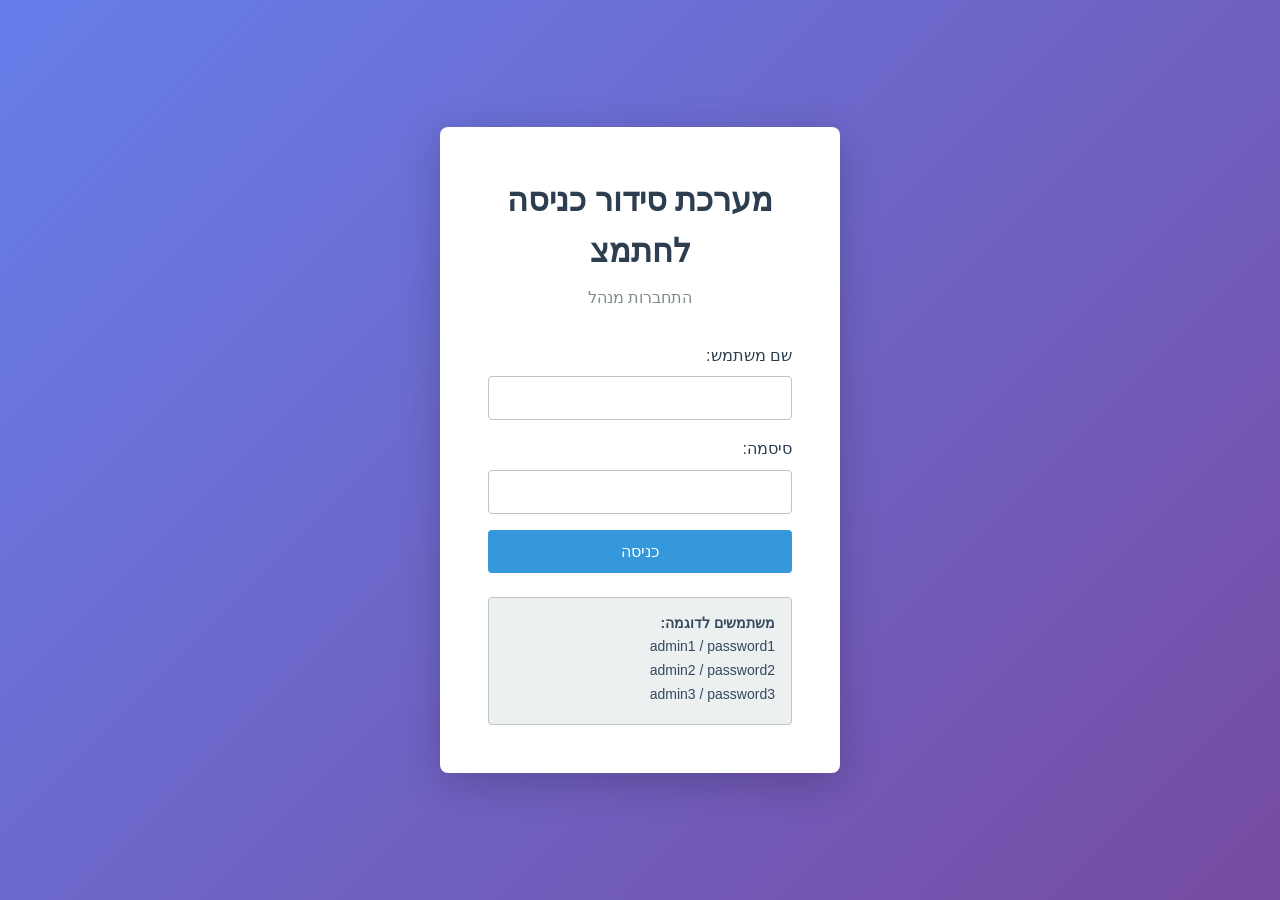
<file: index.html>
<!DOCTYPE html>
<html lang="he" dir="rtl">
<head>
    <meta charset="UTF-8">
    <meta name="viewport" content="width=device-width, initial-scale=1.0">
    <title>מערכת סידור כניסה לחתמצ</title>
    <link rel="stylesheet" href="css/style.css">
    <link rel="stylesheet" href="css/login.css">
    <link rel="stylesheet" href="css/admin.css">
    <link rel="stylesheet" href="css/input.css">
    <link rel="stylesheet" href="css/results.css">
</head>
<body>
    <div id="app-container"></div>

    <!-- Login Page Template -->
    <template id="login-page">
        <div class="login-page">
            <div class="login-container">
                <h1>מערכת סידור כניסה לחתמצ</h1>
                <p class="subtitle">התחברות מנהל</p>

                <form id="login-form">
                    <div class="form-group">
                        <label for="username">שם משתמש:</label>
                        <input type="text" id="username" name="username" required>
                    </div>

                    <div class="form-group">
                        <label for="password">סיסמה:</label>
                        <input type="password" id="password" name="password" required>
                    </div>

                    <button type="submit" class="btn btn-primary">כניסה</button>
                </form>

                <div id="login-error" class="error-message"></div>

                <div class="info-box">
                    <p><strong>משתמשים לדוגמה:</strong></p>
                    <p>admin1 / password1</p>
                    <p>admin2 / password2</p>
                    <p>admin3 / password3</p>
                </div>
            </div>
        </div>
    </template>

    <!-- Admin Dashboard Template -->
    <template id="admin-dashboard">
        <div class="admin-page">
            <nav class="navbar">
                <div class="navbar-content">
                    <h2>מערכת סידור כניסה לחתמצ</h2>
                    <div class="navbar-right">
                        <span id="admin-welcome">ברוך הבא, <strong id="admin-name"></strong></span>
                        <button id="logout-btn" class="btn btn-secondary">התנתקות</button>
                    </div>
                </div>
            </nav>

            <div class="admin-container">
                <!-- Days Management Section -->
                <section class="section">
                    <div class="section-header">
                        <h3>ניהול ימי חתמצ</h3>
                        <button id="add-day-btn" class="btn btn-primary">יום תחילת פעילות</button>
                    </div>
                    <div id="days-table-container"></div>
                </section>

                <!-- Groups Management Section -->
                <section class="section">
                    <div class="section-header">
                        <h3>ניהול קבוצות</h3>
                        <button id="add-group-btn" class="btn btn-primary">+ הוסף קבוצה</button>
                    </div>
                    <div id="groups-table-container"></div>
                </section>

                <!-- Preferences Status Section -->
                <section class="section">
                    <div class="section-header">
                        <h3>סטטוס הזנת העדפות</h3>
                        <span id="preferences-stats" class="stats-badge"></span>
                    </div>
                    <div id="preferences-table-container"></div>
                </section>

                <!-- Actions Section -->
                <section class="section actions-section">
                    <h3>פעולות</h3>
                    <div class="actions-grid">
                        <button id="calculate-btn" class="btn btn-success">חשב סדר כניסה</button>
                        <button id="download-btn" class="btn btn-info">הורד כ-Excel</button>
                        <button id="reset-btn" class="btn btn-danger">אפס הכל</button>
                    </div>
                </section>
            </div>
        </div>
    </template>

    <!-- Group Input Page Template -->
    <template id="group-input-page">
        <div class="input-page">
            <div class="input-container">
                <h1>הזנת העדפות לסדר כניסה</h1>

                <div class="input-section">
                    <div class="info-box" style="background-color: #e3f2fd; border-left: 4px solid #2196f3; padding: 15px; margin-bottom: 20px; border-radius: 4px;">
                        <p style="margin: 0; color: #1565c0; font-size: 14px;">
                            <strong>הוראות:</strong> הכנס את קוד הגישה שקיבלת כראש קבוצה לצורך הכנסת העדפות החתמצ של הקבוצה.
                        </p>
                    </div>

                    <div class="form-group">
                        <label for="access-code">קוד גישה:</label>
                        <input type="text" id="access-code" placeholder="הכנס את קוד הגישה שלך" maxlength="10">
                        <button id="validate-code-btn" class="btn btn-primary">אימות</button>
                    </div>
                </div>

                <div id="preferences-form" class="preferences-form" style="display: none;">
                    <h2 id="group-name-display"></h2>
                    <p id="points-info" class="info-text"></p>

                    <form id="input-form">
                        <table class="preferences-table">
                            <thead id="preferences-table-header">
                                <!-- Will be populated dynamically -->
                            </thead>
                            <tbody id="preferences-table-body">
                                <!-- Will be populated dynamically -->
                            </tbody>
                        </table>

                        <div class="validation-status">
                            <p>סך נקודות: <strong id="total-points">0</strong> / <span id="required-points">100</span></p>
                            <p id="validation-message"></p>
                        </div>

                        <button type="submit" id="submit-preferences-btn" class="btn btn-success" disabled>שלח העדפות</button>
                    </form>
                </div>

                <div id="already-submitted" class="message-box success" style="display: none;">
                    <p>✓ העדפות הקבוצה שלך כבר הוזנו למערכת</p>
                    <p class="small-text">לעדכון נתונים, אנא פנה למנהל</p>
                </div>

                <div id="error-message" class="message-box error" style="display: none;">
                    <p id="error-text"></p>
                </div>

                <div id="success-message" class="message-box success" style="display: none;">
                    <p>✓ ההעדפות נשלחו בהצלחה!</p>
                </div>
            </div>
        </div>
    </template>

    <!-- Results Page Template -->
    <template id="results-page">
        <div class="results-page">
            <nav class="navbar">
                <div class="navbar-content">
                    <h2>סדר כניסה לחתמצ - תוצאות</h2>
                    <div class="navbar-right">
                        <button id="back-to-admin-btn" class="btn btn-secondary">חזור לדשבורד</button>
                    </div>
                </div>
            </nav>

            <div class="results-container">
                <!-- Toggle between views -->
                <div class="view-toggle">
                    <button id="view-by-position-btn" class="btn btn-primary active">תצוגת אדמין</button>
                    <button id="view-by-day-btn" class="btn btn-primary">תצוגה לקבוצה</button>
                </div>

                <!-- View 1: By Position (Default) -->
                <div id="view-by-position" class="results-view">
                    <h3>מיקום בתור בכל יום</h3>
                    <div id="results-table-container"></div>
                </div>

                <!-- View 2: By Day -->
                <div id="view-by-day" class="results-view" style="display: none;">
                    <h3>מיקום כל קבוצה בתחמצ</h3>
                    <div id="results-by-day-container"></div>
                </div>

                <div class="results-actions">
                    <button id="download-results-btn" class="btn btn-info">הורד</button>
                    <button id="print-results-btn" class="btn btn-info">הדפס</button>
                    <button id="recalculate-btn" class="btn btn-warning">חישוב מחדש (הגרלה חדשה)</button>
                </div>
            </div>
        </div>
    </template>

    <!-- Modal Template -->
    <template id="modal-template">
        <div id="modal-backdrop" class="modal-backdrop" style="display: none;">
            <div class="modal">
                <div class="modal-header">
                    <h3 id="modal-title"></h3>
                    <button class="modal-close-btn" id="modal-close-btn">&times;</button>
                </div>
                <div id="modal-content" class="modal-content"></div>
            </div>
        </div>
    </template>

    <!-- Scripts -->
    <script src="js/api.js"></script>
    <script src="js/storage.js"></script>
    <script src="js/auth.js"></script>
    <script src="js/groups.js"></script>
    <script src="js/preferences.js"></script>
    <script src="js/calculator.js"></script>
    <script src="js/export.js"></script>
    <script src="js/ui.js"></script>
    <script src="js/app.js"></script>
</body>
</html>
</file>
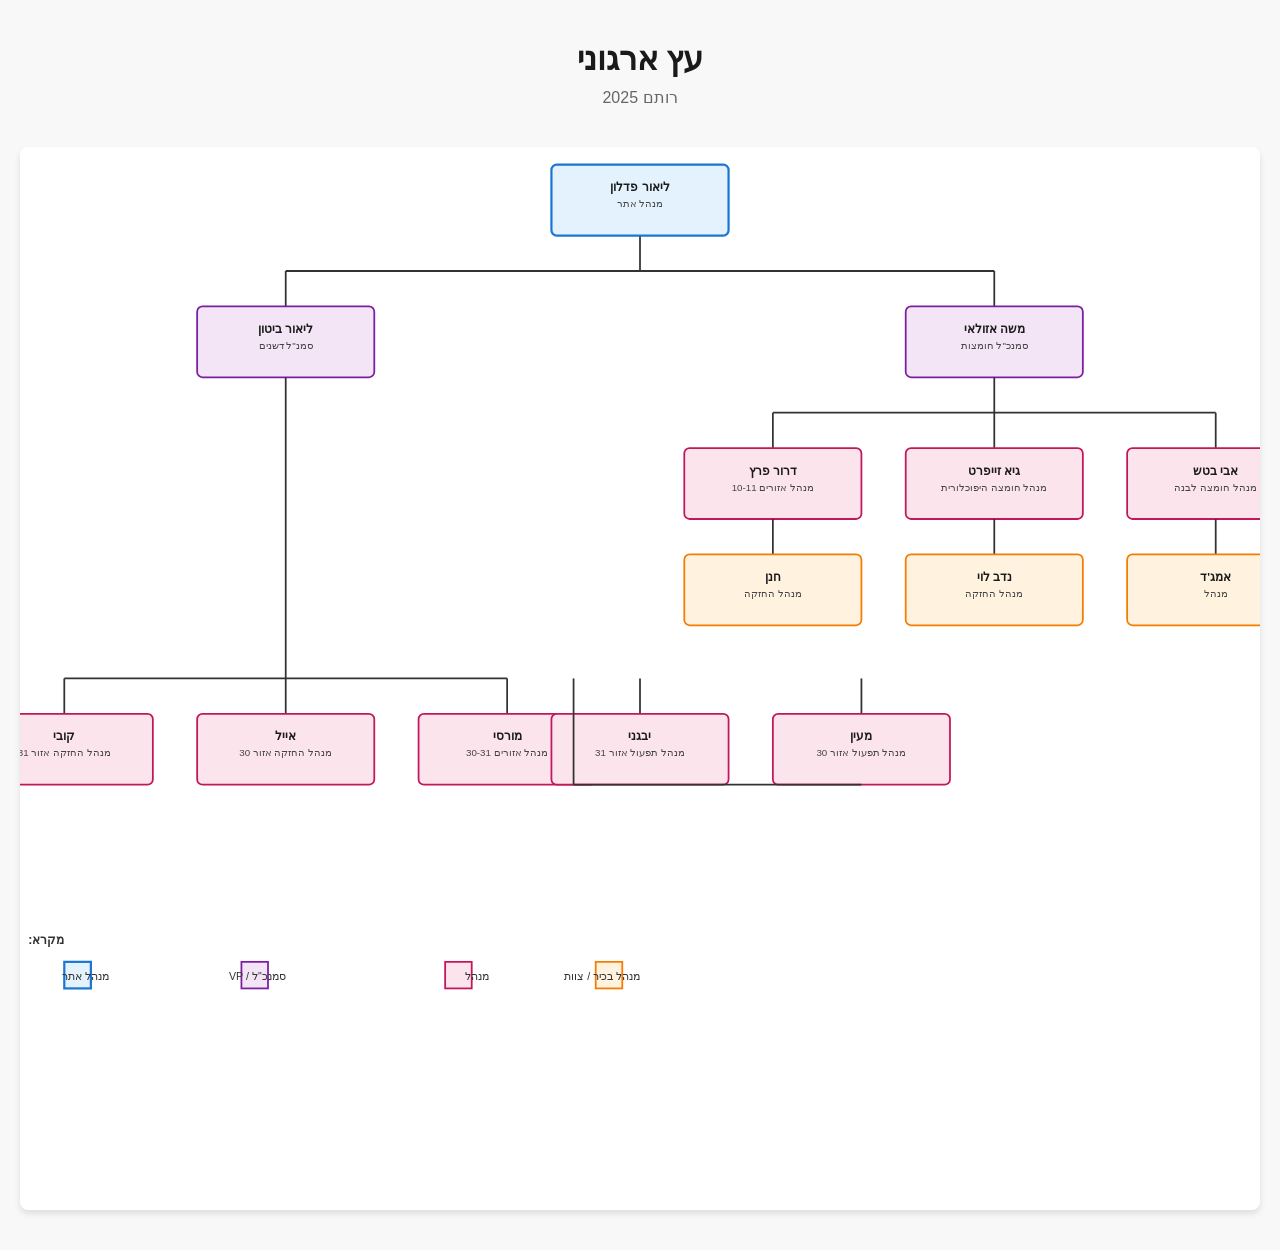
<file: org-chart-hierarchical.html>
<!DOCTYPE html>
<html lang="he" dir="rtl">
<head>
    <meta charset="UTF-8">
    <meta name="viewport" content="width=device-width, initial-scale=1.0">
    <title>עץ ארגוני - רותם 2025</title>
    <style>
        * {
            margin: 0;
            padding: 0;
            box-sizing: border-box;
        }

        body {
            font-family: 'Segoe UI', Tahoma, Geneva, Verdana, sans-serif;
            background: #f8f8f8;
            padding: 40px 20px;
            direction: rtl;
        }

        .container {
            max-width: 1400px;
            margin: 0 auto;
        }

        h1 {
            text-align: center;
            font-size: 32px;
            margin-bottom: 10px;
            color: #1a1a1a;
        }

        .subtitle {
            text-align: center;
            font-size: 16px;
            color: #666;
            margin-bottom: 40px;
        }

        svg {
            display: block;
            margin: 0 auto;
            background: white;
            border-radius: 8px;
            box-shadow: 0 4px 6px rgba(0, 0, 0, 0.1);
            max-width: 100%;
            height: auto;
        }

        .box {
            fill: white;
            stroke: #333;
            stroke-width: 2;
        }

        .box-ceo {
            fill: #e3f2fd;
            stroke: #1976d2;
            stroke-width: 2.5;
        }

        .box-vp {
            fill: #f3e5f5;
            stroke: #7b1fa2;
            stroke-width: 2;
        }

        .box-manager {
            fill: #fce4ec;
            stroke: #c2185b;
            stroke-width: 2;
        }

        .box-staff {
            fill: #fff3e0;
            stroke: #f57c00;
            stroke-width: 2;
        }

        .text-main {
            font-size: 13px;
            font-weight: bold;
            fill: #1a1a1a;
        }

        .text-title {
            font-size: 11px;
            fill: #444;
        }

        .line {
            stroke: #333;
            stroke-width: 2;
            fill: none;
        }
    </style>
</head>
<body>
    <div class="container">
        <h1>עץ ארגוני</h1>
        <p class="subtitle">רותם 2025</p>

        <svg viewBox="0 0 1400 1200" xmlns="http://www.w3.org/2000/svg">
            <!-- Define connectors -->
            <!-- CEO to VPs -->
            <line x1="700" y1="100" x2="700" y2="140" class="line"/>
            <line x1="300" y1="140" x2="1100" y2="140" class="line"/>
            <line x1="300" y1="140" x2="300" y2="180" class="line"/>
            <line x1="1100" y1="140" x2="1100" y2="180" class="line"/>

            <!-- CEO Box -->
            <rect x="600" y="20" width="200" height="80" rx="6" class="box box-ceo"/>
            <text x="700" y="50" text-anchor="middle" class="text-main">ליאור פדלון</text>
            <text x="700" y="68" text-anchor="middle" class="text-title">מנהל אתר</text>

            <!-- VP Level -->
            <!-- VP Left (Lior Biton) -->
            <rect x="200" y="180" width="200" height="80" rx="6" class="box box-vp"/>
            <text x="300" y="210" text-anchor="middle" class="text-main">ליאור ביטון</text>
            <text x="300" y="228" text-anchor="middle" class="text-title">סמנ"ל דשנים</text>

            <!-- VP Right (Moshe Azoulay) -->
            <rect x="1000" y="180" width="200" height="80" rx="6" class="box box-vp"/>
            <text x="1100" y="210" text-anchor="middle" class="text-main">משה אזולאי</text>
            <text x="1100" y="228" text-anchor="middle" class="text-title">סמנכ"ל חומצות</text>

            <!-- Moshe's Department Connectors -->
            <line x1="1100" y1="260" x2="1100" y2="300" class="line"/>
            <line x1="850" y1="300" x2="1350" y2="300" class="line"/>

            <!-- Zones 10-11 -->
            <line x1="850" y1="300" x2="850" y2="340" class="line"/>
            <rect x="750" y="340" width="200" height="80" rx="6" class="box box-manager"/>
            <text x="850" y="370" text-anchor="middle" class="text-main">דרור פרץ</text>
            <text x="850" y="388" text-anchor="middle" class="text-title">מנהל אזורים 10-11</text>

            <!-- Hypochlorous Acid -->
            <line x1="1100" y1="300" x2="1100" y2="340" class="line"/>
            <rect x="1000" y="340" width="200" height="80" rx="6" class="box box-manager"/>
            <text x="1100" y="370" text-anchor="middle" class="text-main">גיא זייפרט</text>
            <text x="1100" y="388" text-anchor="middle" class="text-title">מנהל חומצה היפוכלורית</text>

            <!-- White Acid -->
            <line x1="1350" y1="300" x2="1350" y2="340" class="line"/>
            <rect x="1250" y="340" width="200" height="80" rx="6" class="box box-manager"/>
            <text x="1350" y="370" text-anchor="middle" class="text-main">אבי בטש</text>
            <text x="1350" y="388" text-anchor="middle" class="text-title">מנהל חומצה לבנה</text>

            <!-- Staff under managers -->
            <!-- Under Dror Peretz (Zones 10-11) -->
            <line x1="850" y1="420" x2="850" y2="460" class="line"/>
            <rect x="750" y="460" width="200" height="80" rx="6" class="box box-staff"/>
            <text x="850" y="490" text-anchor="middle" class="text-main">חנן</text>
            <text x="850" y="508" text-anchor="middle" class="text-title">מנהל החזקה</text>

            <!-- Under Gia Zeifert (Hypochlorous) -->
            <line x1="1100" y1="420" x2="1100" y2="460" class="line"/>
            <rect x="1000" y="460" width="200" height="80" rx="6" class="box box-staff"/>
            <text x="1100" y="490" text-anchor="middle" class="text-main">נדב לוי</text>
            <text x="1100" y="508" text-anchor="middle" class="text-title">מנהל החזקה</text>

            <!-- Under Avi Batash (White Acid) -->
            <line x1="1350" y1="420" x2="1350" y2="460" class="line"/>
            <rect x="1250" y="460" width="200" height="80" rx="6" class="box box-staff"/>
            <text x="1350" y="490" text-anchor="middle" class="text-main">אמג'ד</text>
            <text x="1350" y="508" text-anchor="middle" class="text-title">מנהל</text>

            <!-- Additional Managers Level -->
            <!-- Operations and Maintenance Teams -->
            <line x1="300" y1="260" x2="300" y2="600" class="line"/>

            <!-- Maintenance Division -->
            <line x1="50" y1="600" x2="550" y2="600" class="line"/>

            <line x1="50" y1="600" x2="50" y2="640" class="line"/>
            <rect x="-50" y="640" width="200" height="80" rx="6" class="box box-manager"/>
            <text x="50" y="670" text-anchor="middle" class="text-main">קובי</text>
            <text x="50" y="688" text-anchor="middle" class="text-title">מנהל החזקה אזור 31</text>

            <line x1="300" y1="600" x2="300" y2="640" class="line"/>
            <rect x="200" y="640" width="200" height="80" rx="6" class="box box-manager"/>
            <text x="300" y="670" text-anchor="middle" class="text-main">אייל</text>
            <text x="300" y="688" text-anchor="middle" class="text-title">מנהל החזקה אזור 30</text>

            <line x1="550" y1="600" x2="550" y2="640" class="line"/>
            <rect x="450" y="640" width="200" height="80" rx="6" class="box box-manager"/>
            <text x="550" y="670" text-anchor="middle" class="text-main">מורסי</text>
            <text x="550" y="688" text-anchor="middle" class="text-title">מנהל אזורים 30-31</text>

            <!-- Operations Division -->
            <line x1="700" y1="600" x2="700" y2="640" class="line"/>
            <rect x="600" y="640" width="200" height="80" rx="6" class="box box-manager"/>
            <text x="700" y="670" text-anchor="middle" class="text-main">יבגני</text>
            <text x="700" y="688" text-anchor="middle" class="text-title">מנהל תפעול אזור 31</text>

            <line x1="950" y1="600" x2="950" y2="640" class="line"/>
            <rect x="850" y="640" width="200" height="80" rx="6" class="box box-manager"/>
            <text x="950" y="670" text-anchor="middle" class="text-main">מעין</text>
            <text x="950" y="688" text-anchor="middle" class="text-title">מנהל תפעול אזור 30</text>

            <line x1="625" y1="600" x2="625" y2="720" class="line"/>
            <line x1="625" y1="720" x2="950" y2="720" class="line"/>

            <!-- Legend -->
            <text x="50" y="900" font-size="14" font-weight="bold" fill="#333">מקרא:</text>

            <rect x="50" y="920" width="30" height="30" class="box box-ceo"/>
            <text x="100" y="940" font-size="12" fill="#333">מנהל אתר</text>

            <rect x="250" y="920" width="30" height="30" class="box box-vp"/>
            <text x="300" y="940" font-size="12" fill="#333">סמנכ"ל / VP</text>

            <rect x="480" y="920" width="30" height="30" class="box box-manager"/>
            <text x="530" y="940" font-size="12" fill="#333">מנהל</text>

            <rect x="650" y="920" width="30" height="30" class="box box-staff"/>
            <text x="700" y="940" font-size="12" fill="#333">מנהל בכיר / צוות</text>
        </svg>
    </div>
</body>
</html>
</file>
<file: css/style.css>
:root {
    --primary-color: #2c3e50;
    --secondary-color: #3498db;
    --success-color: #27ae60;
    --danger-color: #e74c3c;
    --warning-color: #f39c12;
    --info-color: #16a085;
    --light-bg: #ecf0f1;
    --light-text: #34495e;
    --border-color: #bdc3c7;
    --shadow: 0 2px 4px rgba(0, 0, 0, 0.1);
    --spacing: 1rem;
}

* {
    margin: 0;
    padding: 0;
    box-sizing: border-box;
}

html {
    font-size: 16px;
}

body {
    font-family: -apple-system, BlinkMacSystemFont, 'Segoe UI', 'Helvetica Neue', Arial, sans-serif;
    background-color: var(--light-bg);
    color: var(--light-text);
    line-height: 1.6;
    direction: rtl;
}

/* Typography */
h1, h2, h3, h4, h5, h6 {
    color: var(--primary-color);
    margin-bottom: var(--spacing);
    font-weight: 600;
}

h1 { font-size: 2rem; }
h2 { font-size: 1.75rem; }
h3 { font-size: 1.5rem; }
h4 { font-size: 1.25rem; }
h5 { font-size: 1.1rem; }
h6 { font-size: 1rem; }

p {
    margin-bottom: 0.5rem;
}

/* Buttons */
.btn {
    display: inline-block;
    padding: 0.75rem 1.25rem;
    border: none;
    border-radius: 4px;
    font-size: 1rem;
    cursor: pointer;
    transition: all 0.3s ease;
    text-decoration: none;
    font-weight: 500;
}

.btn:hover {
    transform: translateY(-2px);
    box-shadow: var(--shadow);
}

.btn:active {
    transform: translateY(0);
}

.btn-primary {
    background-color: var(--secondary-color);
    color: white;
}

.btn-primary:hover {
    background-color: #2980b9;
}

.btn-secondary {
    background-color: #95a5a6;
    color: white;
}

.btn-secondary:hover {
    background-color: #7f8c8d;
}

.btn-success {
    background-color: var(--success-color);
    color: white;
}

.btn-success:hover {
    background-color: #229954;
}

.btn-danger {
    background-color: var(--danger-color);
    color: white;
}

.btn-danger:hover {
    background-color: #c0392b;
}

.btn-warning {
    background-color: var(--warning-color);
    color: white;
}

.btn-warning:hover {
    background-color: #e67e22;
}

.btn-info {
    background-color: var(--info-color);
    color: white;
}

.btn-info:hover {
    background-color: #138d75;
}

.btn:disabled {
    opacity: 0.5;
    cursor: not-allowed;
    transform: none;
}

/* Forms */
.form-group {
    margin-bottom: 1rem;
    display: flex;
    flex-direction: column;
}

label {
    margin-bottom: 0.5rem;
    font-weight: 500;
    color: var(--primary-color);
}

input[type="text"],
input[type="password"],
input[type="email"],
input[type="number"],
textarea,
select {
    padding: 0.75rem;
    border: 1px solid var(--border-color);
    border-radius: 4px;
    font-size: 1rem;
    font-family: inherit;
    direction: inherit;
}

input[type="text"]:focus,
input[type="password"]:focus,
input[type="email"]:focus,
input[type="number"]:focus,
textarea:focus,
select:focus {
    outline: none;
    border-color: var(--secondary-color);
    box-shadow: 0 0 0 3px rgba(52, 152, 219, 0.1);
}

input[type="checkbox"] {
    margin-left: 0.5rem;
    cursor: pointer;
}

/* Tables */
table {
    width: 100%;
    border-collapse: collapse;
    margin-bottom: var(--spacing);
    background-color: white;
    box-shadow: var(--shadow);
}

thead {
    background-color: var(--primary-color);
    color: white;
}

th, td {
    padding: 1rem;
    text-align: right;
    border-bottom: 1px solid var(--border-color);
}

tbody tr:hover {
    background-color: #f8f9fa;
}

tbody tr:last-child td {
    border-bottom: none;
}

/* Navbar */
.navbar {
    background-color: var(--primary-color);
    color: white;
    padding: 1rem 0;
    box-shadow: var(--shadow);
    margin-bottom: 2rem;
}

.navbar-content {
    max-width: 1200px;
    margin: 0 auto;
    padding: 0 var(--spacing);
    display: flex;
    justify-content: space-between;
    align-items: center;
}

.navbar h2 {
    color: white;
    margin: 0;
}

.navbar-right {
    display: flex;
    gap: 1rem;
    align-items: center;
}

#admin-welcome {
    color: white;
}

/* Messages */
.message-box {
    padding: 1rem;
    border-radius: 4px;
    margin-bottom: 1rem;
}

.error-message,
.message-box.error {
    background-color: #fadbd8;
    color: #c0392b;
    border: 1px solid #e74c3c;
}

.message-box.success {
    background-color: #d5f4e6;
    color: #27ae60;
    border: 1px solid #27ae60;
}

.message-box.warning {
    background-color: #fdeaa8;
    color: #d68910;
    border: 1px solid #f39c12;
}

.message-box.info {
    background-color: #d6eaf8;
    color: #2874a6;
    border: 1px solid #3498db;
}

.info-box {
    background-color: #d6eaf8;
    border: 1px solid #3498db;
    padding: 1rem;
    border-radius: 4px;
    margin-top: 1rem;
}

.info-box p {
    margin-bottom: 0.25rem;
}

.warning-box {
    background-color: #fdeaa8;
    border: 1px solid #f39c12;
    padding: 1rem;
    border-radius: 4px;
    margin-bottom: 1rem;
}

.warning-box p {
    margin-bottom: 0.5rem;
}

.small-text {
    font-size: 0.875rem;
    opacity: 0.8;
}

/* Modals */
.modal-backdrop {
    position: fixed;
    top: 0;
    left: 0;
    width: 100%;
    height: 100%;
    background-color: rgba(0, 0, 0, 0.5);
    display: flex;
    justify-content: center;
    align-items: center;
    z-index: 1000;
}

.modal {
    background-color: white;
    border-radius: 8px;
    box-shadow: 0 4px 20px rgba(0, 0, 0, 0.3);
    max-width: 500px;
    width: 90%;
    max-height: 80vh;
    overflow-y: auto;
}

.modal-header {
    padding: 1.5rem;
    border-bottom: 1px solid var(--border-color);
    display: flex;
    justify-content: space-between;
    align-items: center;
}

.modal-header h3 {
    margin: 0;
}

.modal-close-btn {
    background: none;
    border: none;
    font-size: 1.5rem;
    cursor: pointer;
    color: var(--primary-color);
}

.modal-close-btn:hover {
    color: var(--danger-color);
}

.modal-content {
    padding: 1.5rem;
}

/* Responsive */
@media (max-width: 768px) {
    html {
        font-size: 14px;
    }

    h1 { font-size: 1.5rem; }
    h2 { font-size: 1.3rem; }
    h3 { font-size: 1.1rem; }

    table {
        font-size: 0.875rem;
    }

    th, td {
        padding: 0.5rem;
    }

    .btn {
        padding: 0.6rem 1rem;
        font-size: 0.9rem;
    }

    .navbar-content {
        flex-direction: column;
        gap: 1rem;
        text-align: center;
    }

    .navbar-right {
        width: 100%;
        justify-content: center;
    }
}

/* Utility Classes */
.text-center { text-align: center; }
.text-right { text-align: right; }
.text-left { text-align: left; }

.mt-1 { margin-top: 0.5rem; }
.mt-2 { margin-top: 1rem; }
.mt-3 { margin-top: 1.5rem; }
.mb-1 { margin-bottom: 0.5rem; }
.mb-2 { margin-bottom: 1rem; }
.mb-3 { margin-bottom: 1.5rem; }

.hidden { display: none !important; }
.visible { display: block !important; }

.badge {
    display: inline-block;
    padding: 0.25rem 0.75rem;
    border-radius: 20px;
    font-size: 0.875rem;
    font-weight: 600;
}

.badge-success {
    background-color: #d5f4e6;
    color: #27ae60;
}

.badge-danger {
    background-color: #fadbd8;
    color: #c0392b;
}

.badge-info {
    background-color: #d6eaf8;
    color: #2980b9;
}

.badge-warning {
    background-color: #fdeaa8;
    color: #d68910;
}

.badge-info {
    background-color: #d6eaf8;
    color: #2874a6;
}
</file>
<file: css/login.css>
.login-page {
    display: flex;
    justify-content: center;
    align-items: center;
    min-height: 100vh;
    background: linear-gradient(135deg, #667eea 0%, #764ba2 100%);
}

.login-container {
    background-color: white;
    padding: 3rem;
    border-radius: 8px;
    box-shadow: 0 10px 40px rgba(0, 0, 0, 0.2);
    width: 100%;
    max-width: 400px;
}

.login-container h1 {
    text-align: center;
    margin-bottom: 0.5rem;
    color: #2c3e50;
}

.login-container .subtitle {
    text-align: center;
    color: #7f8c8d;
    margin-bottom: 2rem;
}

#login-form {
    margin-bottom: 1.5rem;
}

#login-form button {
    width: 100%;
}

.login-container .error-message {
    display: none;
    padding: 1rem;
    background-color: #fadbd8;
    color: #c0392b;
    border: 1px solid #e74c3c;
    border-radius: 4px;
    margin-top: 1rem;
}

.login-container .info-box {
    background-color: #ecf0f1;
    border: 1px solid #bdc3c7;
    padding: 1rem;
    border-radius: 4px;
    font-size: 0.875rem;
}

.login-container .info-box p {
    margin-bottom: 0.25rem;
    line-height: 1.4;
}

@media (max-width: 480px) {
    .login-container {
        padding: 2rem;
    }

    .login-container h1 {
        font-size: 1.5rem;
    }
}
</file>
<file: css/admin.css>
.admin-page {
    min-height: 100vh;
    background-color: #ecf0f1;
}

.admin-container {
    max-width: 1400px;
    margin: 0 auto;
    padding: 2rem;
}

.section {
    background-color: white;
    padding: 2rem;
    margin-bottom: 2rem;
    border-radius: 8px;
    box-shadow: 0 2px 4px rgba(0, 0, 0, 0.1);
}

.section-header {
    display: flex;
    justify-content: space-between;
    align-items: center;
    margin-bottom: 1.5rem;
    flex-wrap: wrap;
    gap: 1rem;
}

.section-header h3 {
    margin: 0;
}

.stats-badge {
    background-color: #3498db;
    color: white;
    padding: 0.5rem 1rem;
    border-radius: 20px;
    font-size: 0.875rem;
    font-weight: 600;
}

#groups-table-container,
#preferences-table-container {
    overflow-x: auto;
}

.actions-section {
    text-align: center;
}

.actions-grid {
    display: grid;
    grid-template-columns: repeat(auto-fit, minmax(200px, 1fr));
    gap: 1rem;
    margin-top: 1.5rem;
}

.actions-grid .btn {
    width: 100%;
    padding: 1rem;
    font-size: 1rem;
}

code {
    background-color: #f8f9fa;
    padding: 0.25rem 0.5rem;
    border-radius: 3px;
    font-family: 'Courier New', monospace;
    direction: ltr;
}

@media (max-width: 768px) {
    .admin-container {
        padding: 1rem;
    }

    .section {
        padding: 1rem;
    }

    .section-header {
        flex-direction: column;
        align-items: flex-start;
    }

    .actions-grid {
        grid-template-columns: 1fr;
    }

    table {
        font-size: 0.875rem;
    }

    th, td {
        padding: 0.5rem;
    }
}
</file>
<file: css/input.css>
.input-page {
    display: flex;
    justify-content: center;
    align-items: center;
    min-height: 100vh;
    background-color: #ecf0f1;
    padding: 2rem 0;
}

.input-container {
    background-color: white;
    padding: 3rem;
    border-radius: 8px;
    box-shadow: 0 2px 4px rgba(0, 0, 0, 0.1);
    width: 100%;
    max-width: 600px;
}

.input-container h1 {
    text-align: center;
    margin-bottom: 2rem;
    color: #2c3e50;
}

.input-section {
    background-color: #f8f9fa;
    padding: 1.5rem;
    border-radius: 4px;
    margin-bottom: 2rem;
}

.input-section .form-group {
    display: flex;
    gap: 0.5rem;
    align-items: flex-end;
    flex-wrap: wrap;
}

.input-section label {
    min-width: 150px;
}

.input-section input[type="text"] {
    flex: 1;
    min-width: 150px;
}

.input-section #validate-code-btn {
    white-space: nowrap;
}

.preferences-form {
    display: none;
}

.preferences-form h2 {
    text-align: center;
    color: #2c3e50;
    margin-bottom: 0.5rem;
}

.info-text {
    text-align: center;
    color: #7f8c8d;
    margin-bottom: 1.5rem;
    font-size: 0.95rem;
}

.preferences-table {
    width: 100%;
    margin-bottom: 1.5rem;
    background-color: white;
    border: 1px solid #bdc3c7;
}

.preferences-table thead {
    background-color: #34495e;
    color: white;
}

.preferences-table th {
    padding: 1rem;
    text-align: center;
    font-weight: 600;
}

.preferences-table td {
    padding: 1rem;
    text-align: center;
    border: 1px solid #ecf0f1;
}

.preferences-table input[type="number"] {
    width: 100%;
    max-width: 80px;
    text-align: center;
}

.validation-status {
    background-color: #f8f9fa;
    padding: 1rem;
    border-radius: 4px;
    margin-bottom: 1.5rem;
    text-align: center;
}

.validation-status p {
    margin: 0.25rem 0;
    font-size: 0.95rem;
}

#total-points {
    color: #2c3e50;
    font-weight: 600;
}

#validation-message {
    font-weight: 600;
    margin-top: 0.5rem;
}

#submit-preferences-btn {
    width: 100%;
    padding: 1rem;
    font-size: 1rem;
}

#already-submitted,
#success-message {
    text-align: center;
}

#already-submitted p,
#success-message p {
    font-size: 1.05rem;
    margin: 0.5rem 0;
}

.small-text {
    font-size: 0.875rem;
    opacity: 0.8;
}

@media (max-width: 600px) {
    .input-container {
        padding: 2rem 1.5rem;
    }

    .input-container h1 {
        font-size: 1.5rem;
    }

    .preferences-table th,
    .preferences-table td {
        padding: 0.75rem 0.25rem;
        font-size: 0.875rem;
    }

    .preferences-table th {
        font-size: 0.75rem;
    }

    .preferences-table input[type="number"] {
        max-width: 60px;
        font-size: 0.9rem;
    }

    .input-section .form-group {
        flex-direction: column;
        align-items: stretch;
    }

    .input-section label {
        min-width: auto;
    }

    .input-section input[type="text"] {
        min-width: auto;
    }
}
</file>
<file: css/results.css>
.results-page {
    min-height: 100vh;
    background-color: #ecf0f1;
}

.results-container {
    max-width: 1200px;
    margin: 0 auto;
    padding: 2rem;
}

.view-toggle {
    background-color: white;
    padding: 1.5rem;
    border-radius: 8px;
    box-shadow: 0 2px 4px rgba(0, 0, 0, 0.1);
    margin-bottom: 2rem;
    display: flex;
    gap: 1rem;
    justify-content: center;
    flex-wrap: wrap;
}

#results-table-container {
    background-color: white;
    padding: 2rem;
    border-radius: 8px;
    box-shadow: 0 2px 4px rgba(0, 0, 0, 0.1);
    margin-bottom: 2rem;
    overflow-x: auto;
}

#results-table-container table {
    margin: 0;
}

#results-table-container thead {
    background-color: #2c3e50;
    color: white;
}

#results-table-container th {
    padding: 1.25rem;
    font-weight: 600;
    text-align: center;
}

#results-table-container td {
    padding: 1rem;
    text-align: center;
    font-weight: 500;
}

#results-table-container tbody tr:nth-child(1) {
    background-color: #d5f4e6;
}

#results-table-container tbody tr:nth-child(1) td {
    color: #27ae60;
    font-weight: 600;
}

#results-table-container tbody tr:nth-child(2) {
    background-color: #fdeaa8;
}

#results-table-container tbody tr:nth-child(2) td {
    color: #d68910;
}

#results-table-container tbody tr:nth-child(3) {
    background-color: #d6eaf8;
}

#results-table-container tbody tr:nth-child(3) td {
    color: #2874a6;
}

#results-table-container tbody tr:hover {
    opacity: 0.9;
}

.view-toggle .btn {
    min-width: 200px;
    padding: 0.85rem 1.5rem;
    font-size: 1rem;
    font-weight: 600;
    border: 2px solid transparent;
    transition: all 0.3s ease;
}

.view-toggle .btn.active {
    background-color: #27ae60;
    color: white;
    border-color: #229954;
    box-shadow: 0 4px 8px rgba(39, 174, 96, 0.3);
}

.view-toggle .btn:not(.active) {
    background-color: #ecf0f1;
    color: #2c3e50;
    border-color: #bdc3c7;
}

.view-toggle .btn:not(.active):hover {
    background-color: #d5dbdb;
    cursor: pointer;
}

.results-view {
    background-color: white;
    padding: 2rem;
    border-radius: 8px;
    box-shadow: 0 2px 4px rgba(0, 0, 0, 0.1);
    margin-bottom: 2rem;
}

.results-view h3 {
    text-align: center;
    margin-bottom: 1.5rem;
    color: #2c3e50;
}

.results-actions {
    display: flex;
    gap: 1rem;
    justify-content: center;
    flex-wrap: wrap;
}

.results-actions .btn {
    min-width: 150px;
    padding: 0.75rem 1.5rem;
}

@media print {
    body {
        background-color: white;
    }

    .navbar,
    .results-actions {
        display: none;
    }

    #results-table-container {
        box-shadow: none;
        padding: 0;
    }

    #results-table-container table {
        font-size: 12px;
    }

    #results-table-container th,
    #results-table-container td {
        padding: 0.75rem;
    }
}

@media (max-width: 768px) {
    .results-container {
        padding: 1rem;
    }

    #results-table-container {
        padding: 1rem;
    }

    #results-table-container th,
    #results-table-container td {
        padding: 0.5rem;
        font-size: 0.9rem;
    }

    .results-actions {
        flex-direction: column;
    }

    .results-actions .btn {
        width: 100%;
        min-width: auto;
    }
}
</file>
